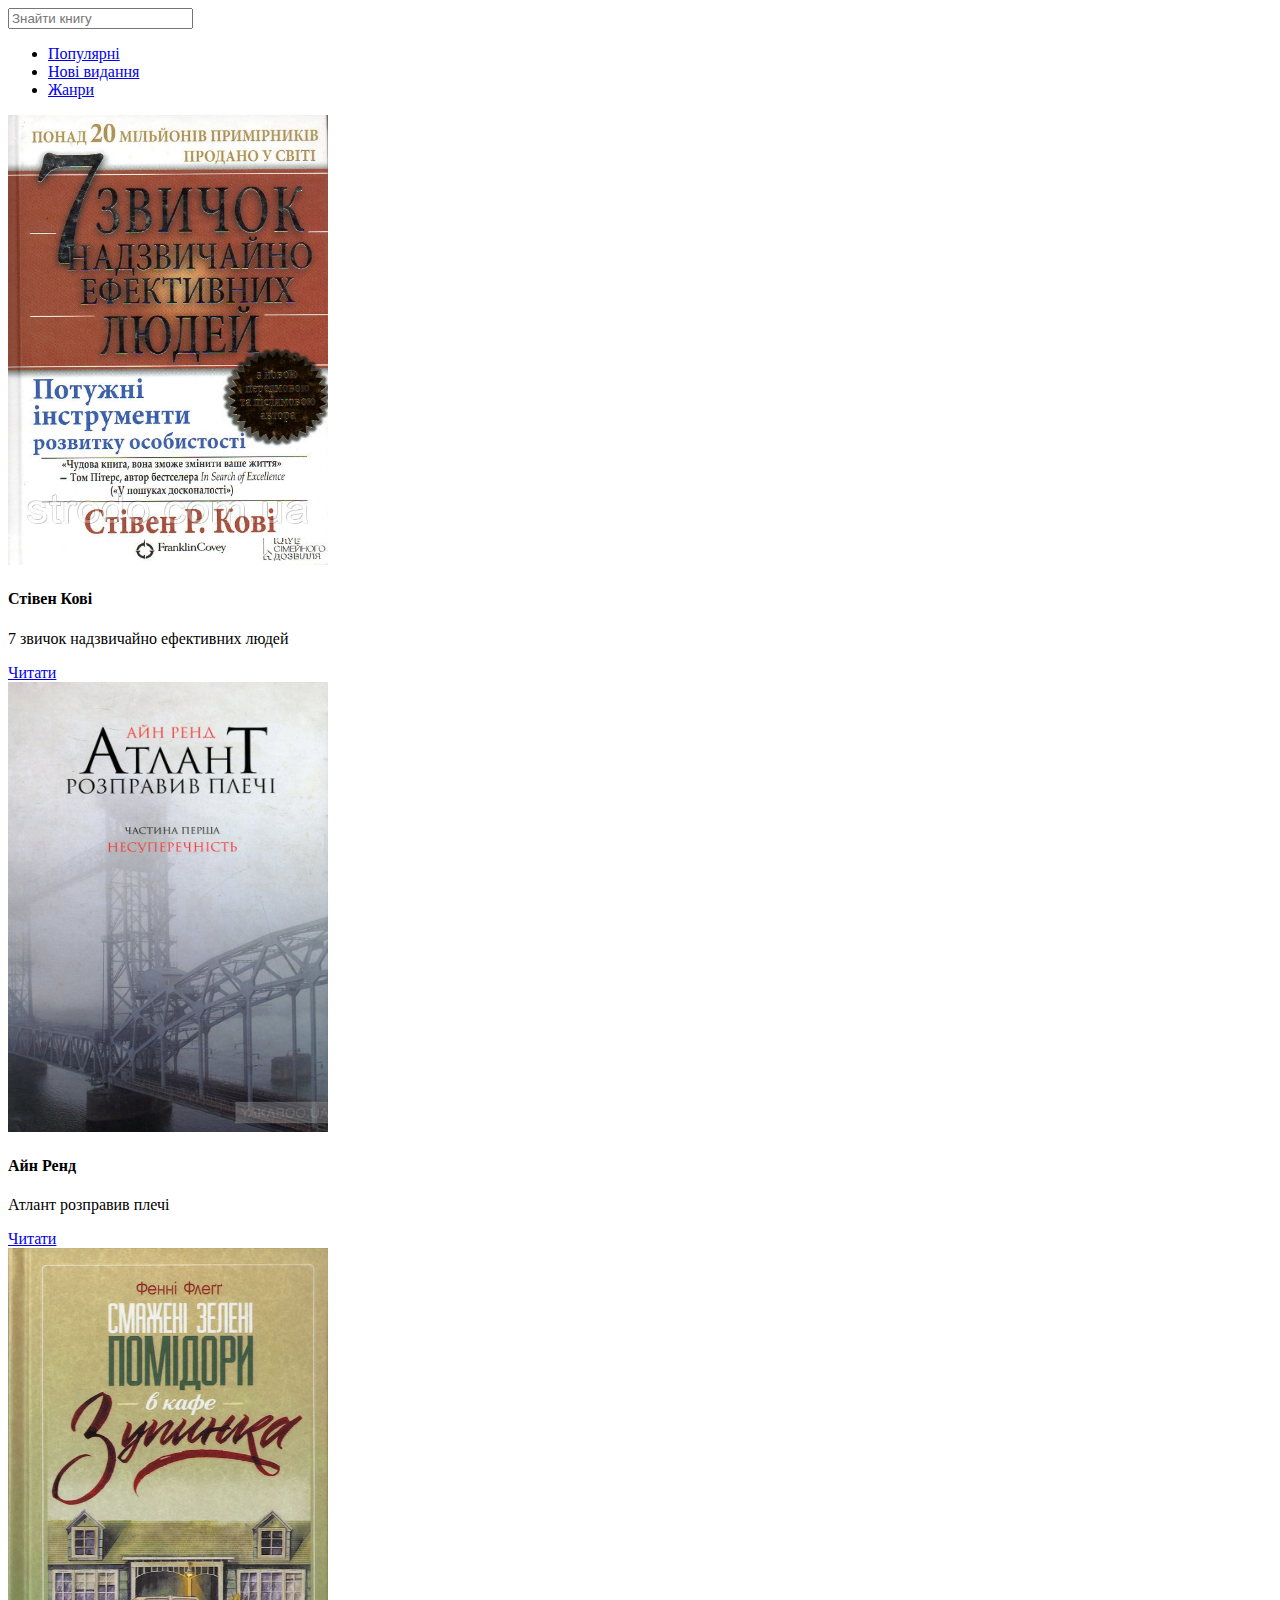
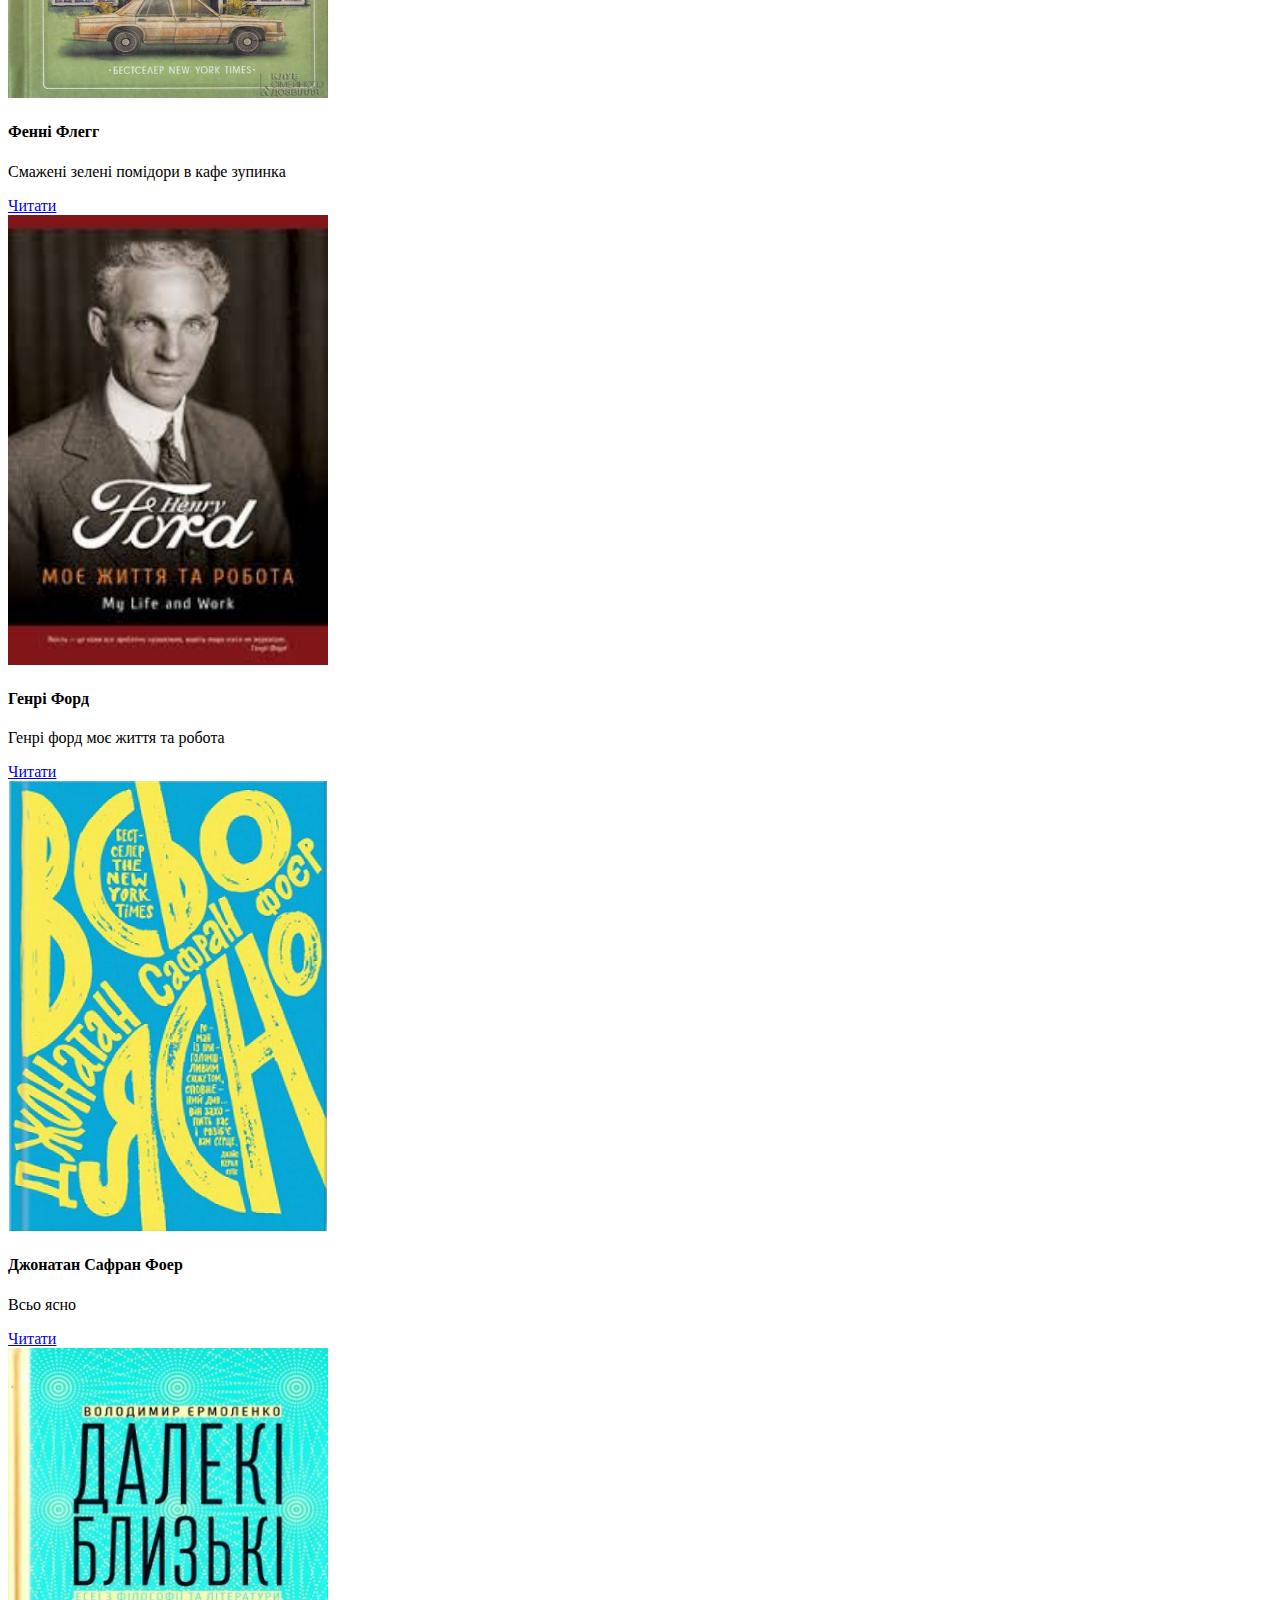
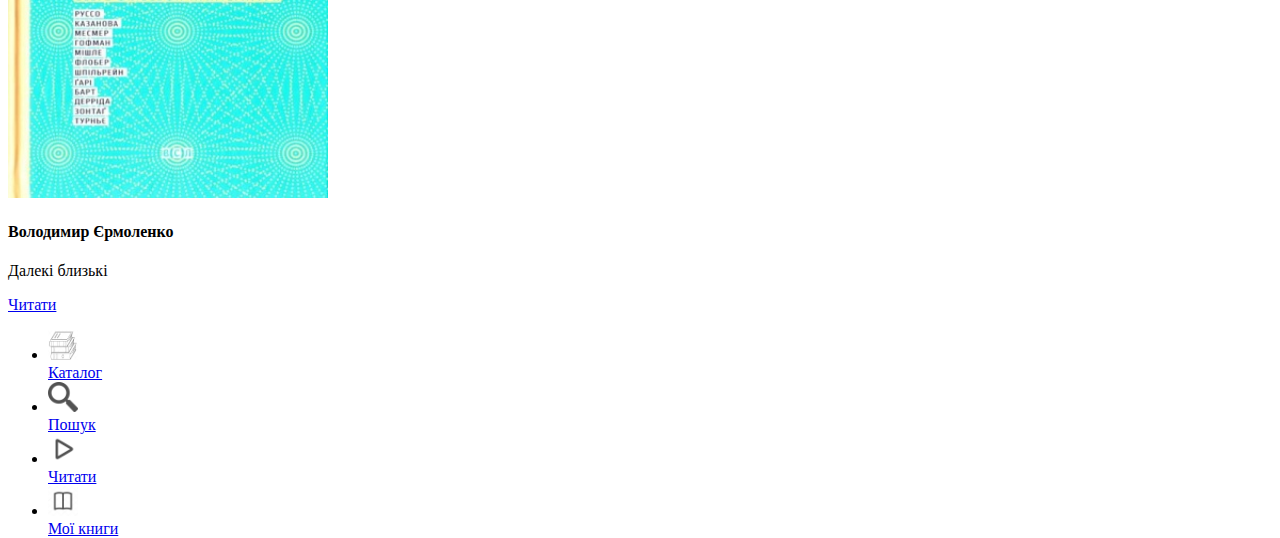
<file: index.html>
<!DOCTYPE html>
<html lang="en">
<head>
    <meta charset="UTF-8">
    <meta name="viewport" content="width=device-width, initial-scale=1.0">
    <meta http-equiv="X-UA-Compatible" content="ie=edge">
    <title>Document</title>
    <link rel="stylesheet" href="style.css">
    <link rel="stylesheet" href="https://stackpath.bootstrapcdn.com/bootstrap/4.1.3/css/bootstrap.min.css" integrity="sha384-MCw98/SFnGE8fJT3GXwEOngsV7Zt27NXFoaoApmYm81iuXoPkFOJwJ8ERdknLPMO" crossorigin="anonymous">
</head>
<body>
    <div class="container-fluid border">
        <header>
            <nav class="navbar navbar-expand-sm bg-light navbar-light">
                    <form class="form-inline" action="/action_page.php">
                      <input class="form-control mr-sm-2" type="text" placeholder="Знайти книгу">
                    </form>
            </nav>
            <nav class="navbar navbar-expand-sm bg-light navbar-light">
                        <ul class="navbar-nav">
                         <li class="nav-item">
                            <a class="nav-link" href="#">Популярні</a>
                          </li>
                          <li class="nav-item">
                            <a class="nav-link" href="#">Нові видання</a>
                          </li>
                          <li class="nav-item">
                            <a class="nav-link" href="#">Жанри</a>
                          </li>
                          
                        </ul>
            </nav>     
        </header>
        <main>
              
                      <div class="card-deck">
                            <div class="card">
                               <img class="card-img-top" src="img/book1.jpg" alt="Card image">
                                <div class="card-body">
                                <h4 class="card-title">Стівен Кові</h4>
                                <p class="card-text">7 звичок надзвичайно ефективних людей</p>
                                <a href="#" class="btn btn-primary">Читати</a>
                                </div>
                            </div>
                            <div class="card">
                                    <img class="card-img-top" src="img/book2.jpg" alt="Card image">
                                    <div class="card-body">
                                    <h4 class="card-title">Айн Ренд</h4>
                                    <p class="card-text">Атлант розправив плечі</p>
                                    <a href="#" class="btn btn-primary">Читати</a>
                                    </div>
                            </div>
                        </div>
                        <div class="card-deck">
                                <div class="card">
                                   <img class="card-img-top" src="img/book3.jpg" alt="Card image">
                                    <div class="card-body">
                                    <h4 class="card-title">Фенні Флегг</h4>
                                    <p class="card-text">Смажені зелені помідори в кафе зупинка</p>
                                    <a href="#" class="btn btn-primary">Читати</a>
                                    </div>
                                </div>
                                <div class="card">
                                        <img class="card-img-top" src="img/book4.jpeg" alt="Card image">
                                        <div class="card-body">
                                        <h4 class="card-title">Генрі Форд</h4>
                                        <p class="card-text">Генрі форд моє життя та робота</p>
                                        <a href="#" class="btn btn-primary">Читати</a>
                                        </div>
                                </div>
                            </div>
                            <div class="card-deck">
                                    <div class="card">
                                       <img class="card-img-top" src="img/book5.jpg" alt="Card image">
                                        <div class="card-body">
                                        <h4 class="card-title"> Джонатан Сафран Фоер</h4>
                                        <p class="card-text">Всьо ясно</p>
                                        <a href="#" class="btn btn-primary">Читати</a>
                                        </div>
                                    </div>
                                    <div class="card">
                                            <img class="card-img-top" src="img/book6.jpg" alt="Card image">
                                            <div class="card-body">
                                            <h4 class="card-title">Володимир Єрмоленко</h4>
                                            <p class="card-text">Далекі близькі</p>
                                            <a href="#" class="btn btn-primary">Читати</a>
                                            </div>
                                    </div>
                                </div>
        </main>
        <footer>
                <!-- <div class="row">
                    <div>
                        <div class="col-sm-3 ">
                                <a class="nav-link" href="#">
                            <img src="img/catalog.png"  class="nav-bt" alt="Image">
                            <span>Каталог</span>
                            </a>
                        </div>
                    </div>

                    <div>
                    <div class="col-sm-3 ">
                            <a class="nav-link" href="#">
                            <img src="img/search.png"  class="nav-bt" alt="Image">
                            <span>Пошук</span>
                            </a>
                        </div>
                    </div>
                    <div>
                    <div class="col-sm-3 ">
                            <a class="nav-link" href="#">
                            <img src="img/play.png"  class="nav-bt" alt="Image">
                            <span>Читати</span>
                            </a>
                        </div>
                    </div>
                    <div>
                    <div class="col-sm-3">
                            <a class="nav-link" href="#">
                            <img src="img/mybook.png"  class="nav-bt" alt="Image">
                            <span>Мої книги</span>
                            </a>
                    </div>
                </div>
            </div> -->
            <nav class="navbar navbar-expand-sm bg-light navbar-light d-flex justify-content-around">
                    <ul class="navbar-nav">
                     <li class="nav-item">
                        <a class="nav-link" href="#"><img src="img/catalog.png" class="nav-bt" alt="Image"><br>Каталог</a>
                      </li>
                      <li class="nav-item">
                        <a class="nav-link" href="#"><img src="img/search.png" class="nav-bt" alt="Image"><br>Пошук</a>
                      </li>
                      <li class="nav-item">
                        <a class="nav-link" href="#"><img src="img/play.png" class="nav-bt"  alt="Image"><br>Читати</a>
                      </li>
                      <li class="nav-item">
                            <a class="nav-link" href="#"><img src="img/mybook.png" class="nav-bt" alt="Image"><br>Мої книги</a>
                          </li>
                      
                    </ul>
        </nav>   
          
                    
                    
        </footer>
    </div>
    
    <script src="https://code.jquery.com/jquery-3.3.1.slim.min.js" integrity="sha384-q8i/X+965DzO0rT7abK41JStQIAqVgRVzpbzo5smXKp4YfRvH+8abtTE1Pi6jizo" crossorigin="anonymous"></script>
    <script src="https://cdnjs.cloudflare.com/ajax/libs/popper.js/1.14.3/umd/popper.min.js" integrity="sha384-ZMP7rVo3mIykV+2+9J3UJ46jBk0WLaUAdn689aCwoqbBJiSnjAK/l8WvCWPIPm49" crossorigin="anonymous"></script>
    <script src="https://stackpath.bootstrapcdn.com/bootstrap/4.1.3/js/bootstrap.min.js" integrity="sha384-ChfqqxuZUCnJSK3+MXmPNIyE6ZbWh2IMqE241rYiqJxyMiZ6OW/JmZQ5stwEULTy" crossorigin="anonymous"></script>
</body>
</html>
</file>
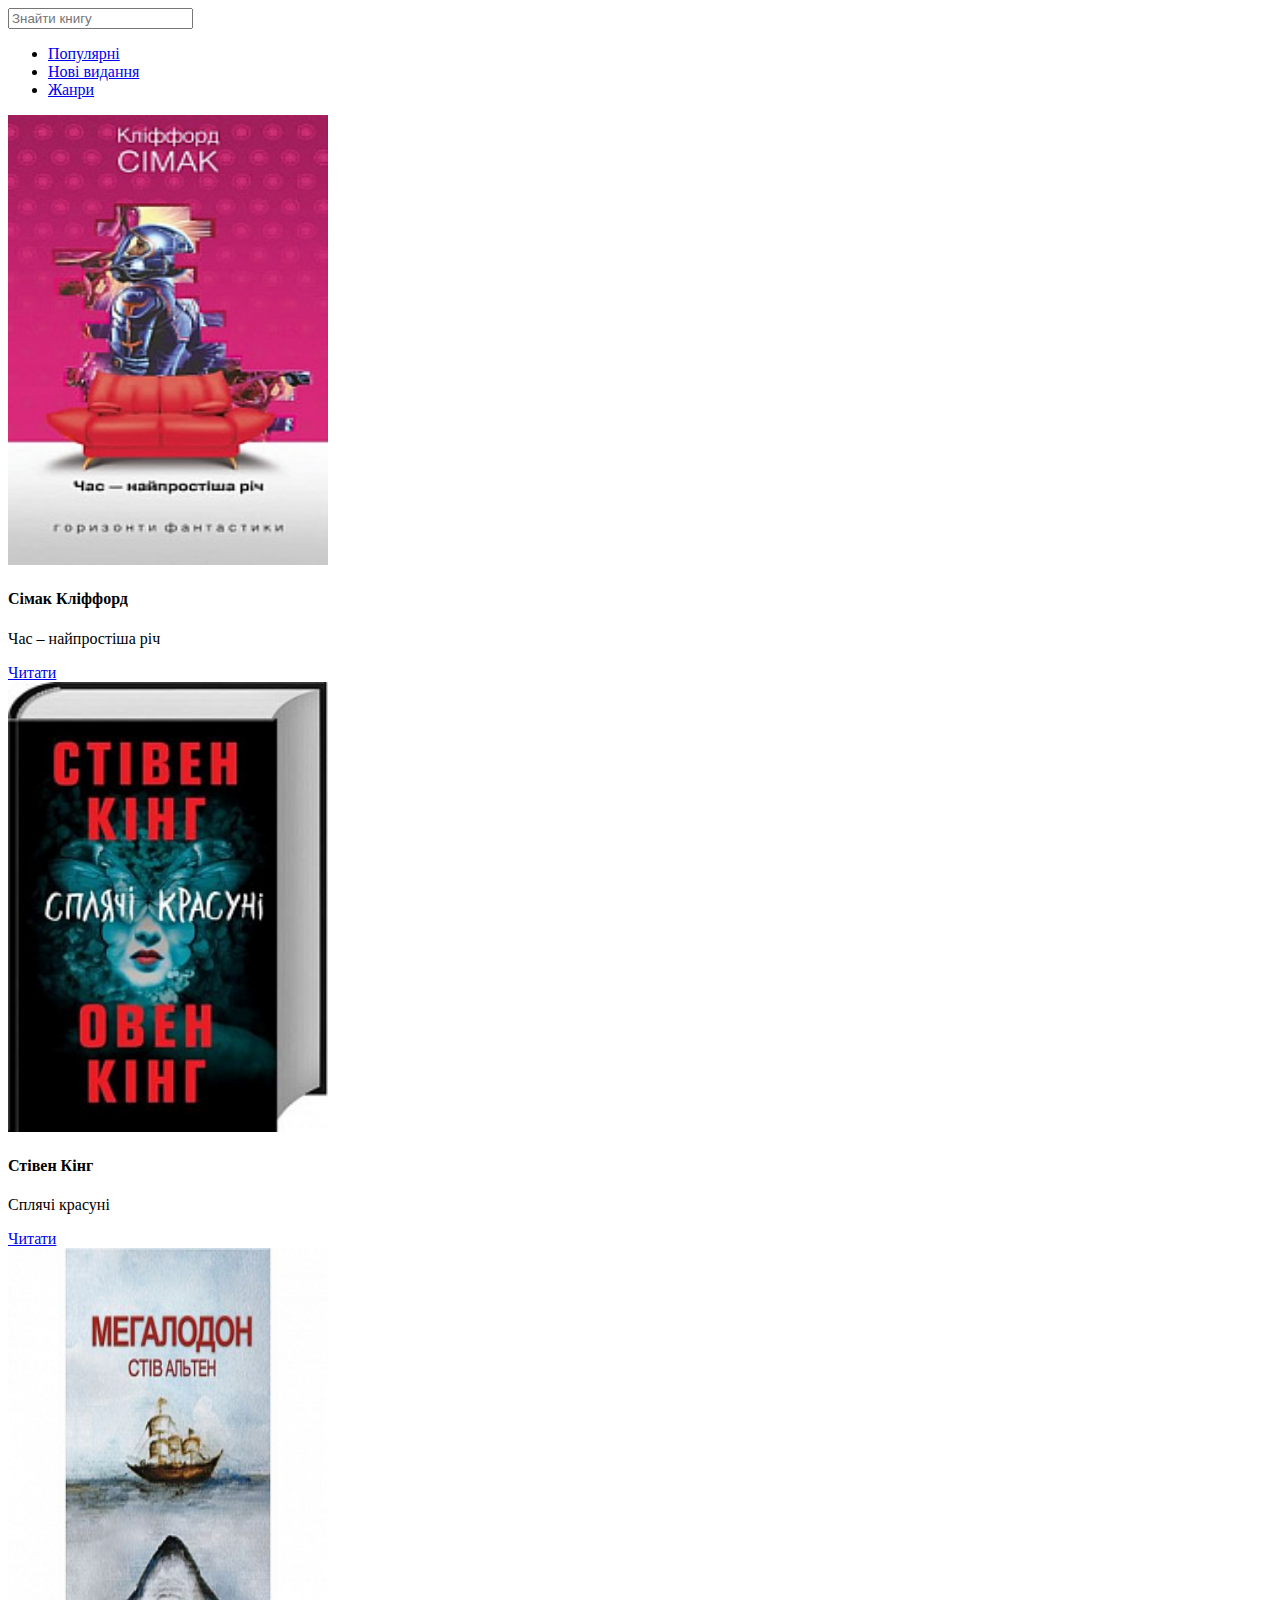
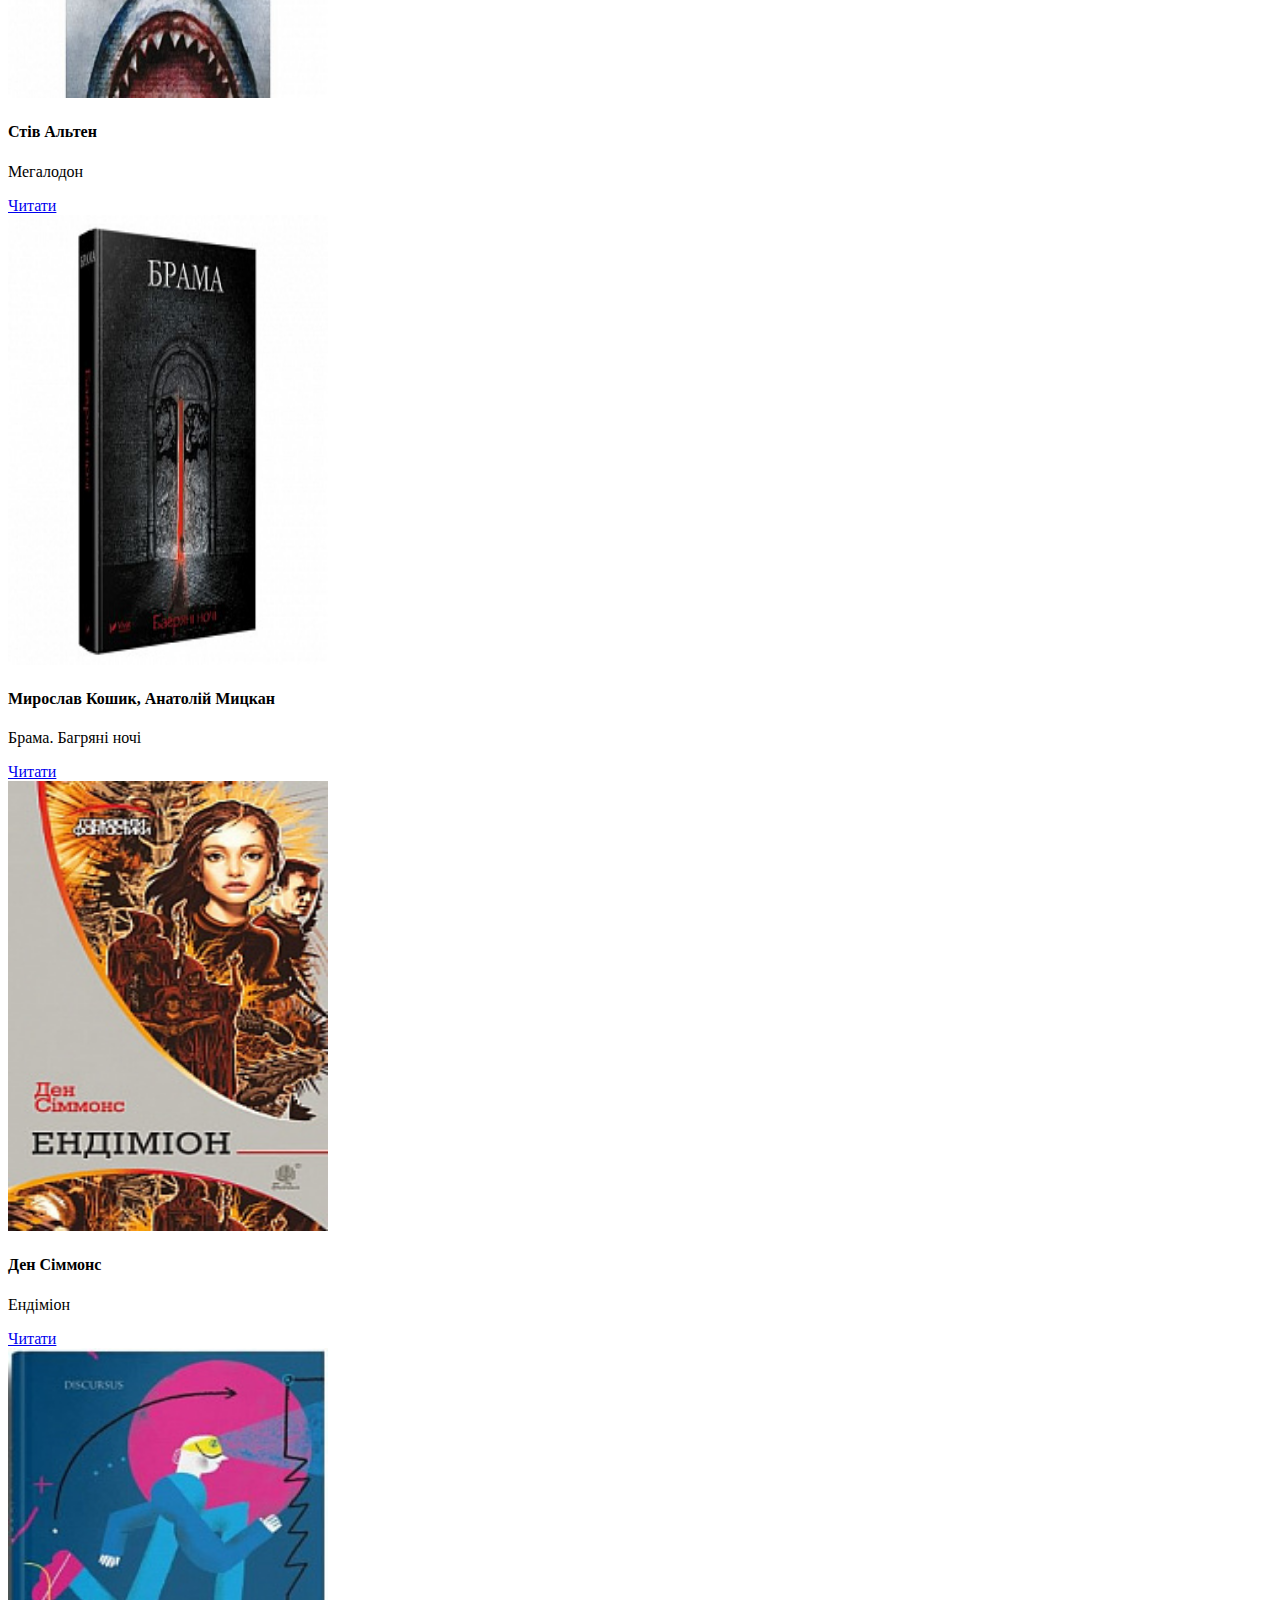
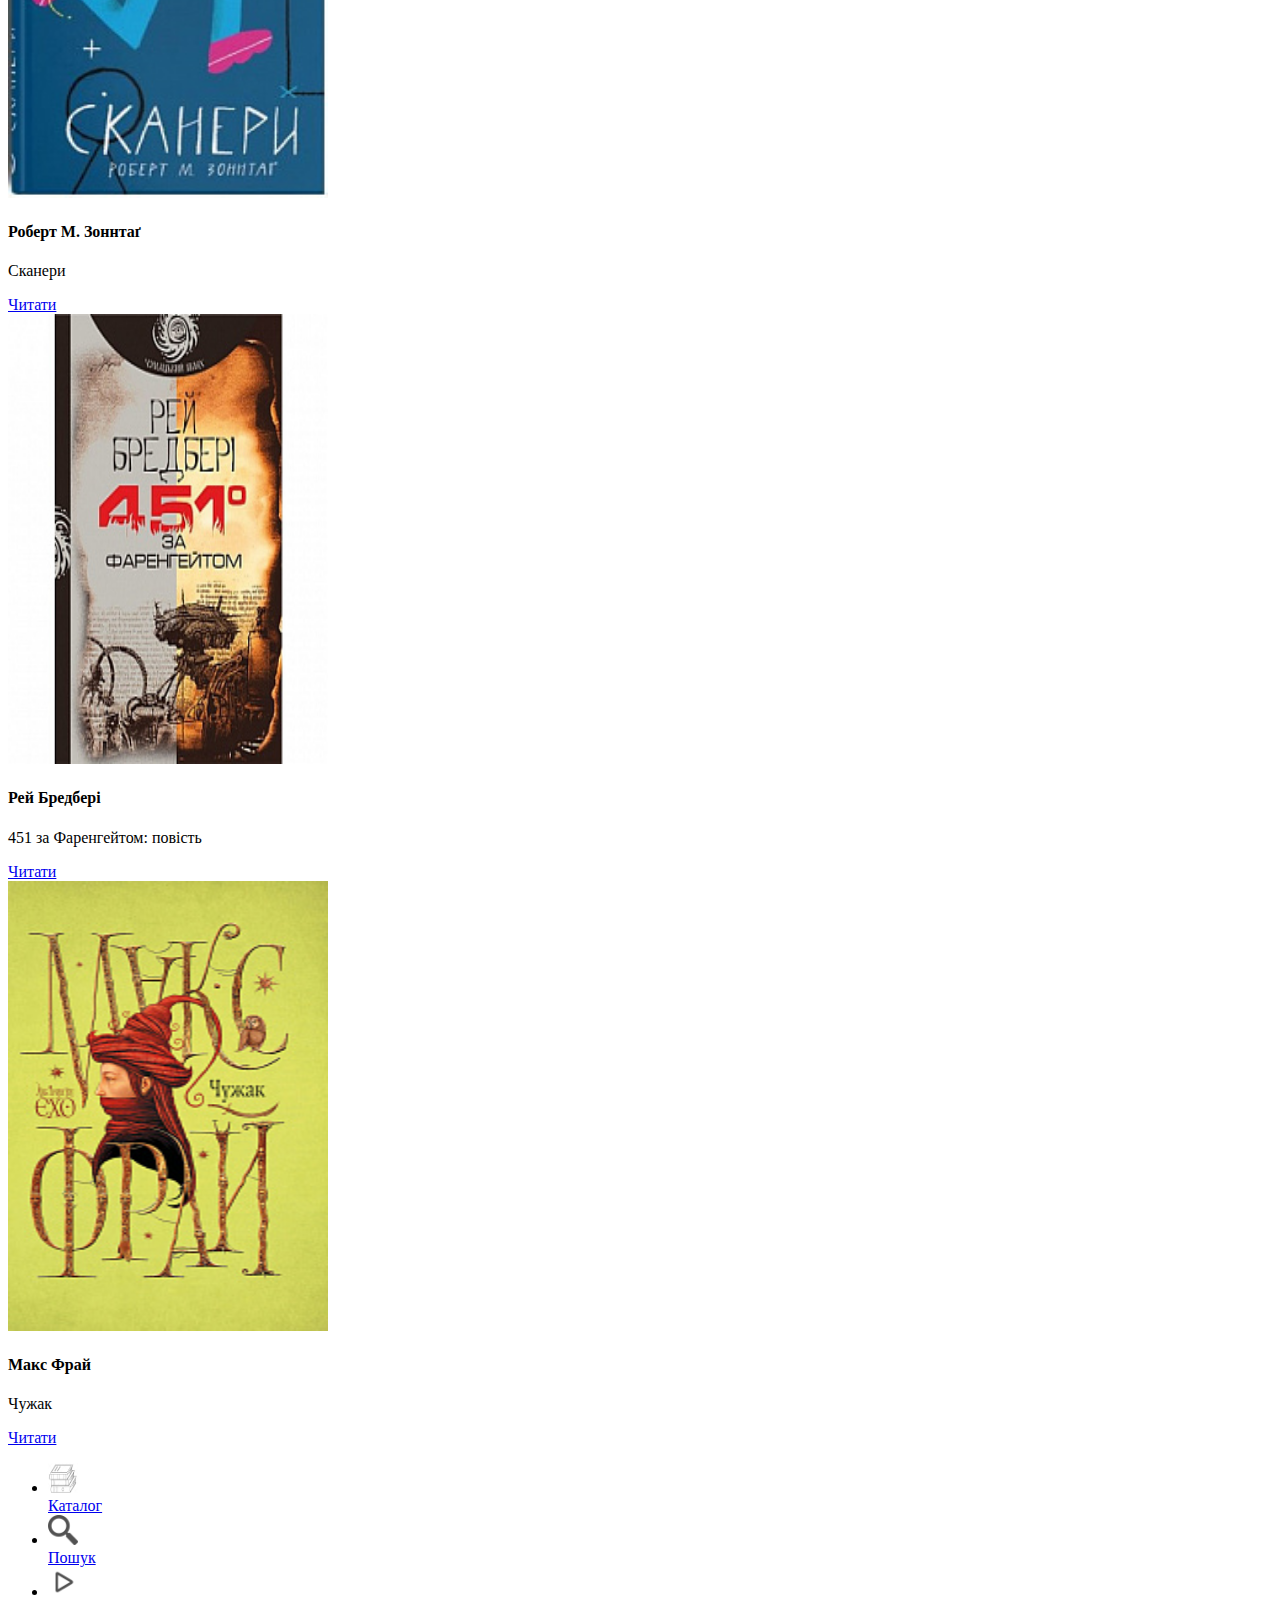
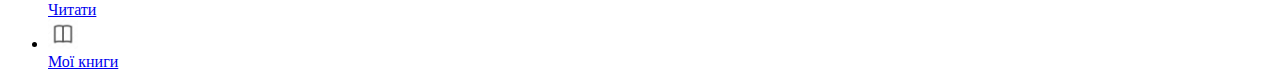
<file: fantasy.html>
<!DOCTYPE html>
<html lang="en">
<head>
    <meta charset="UTF-8">
    <meta name="viewport" content="width=device-width, initial-scale=1.0">
    <meta http-equiv="X-UA-Compatible" content="ie=edge">
    <title>Document</title>
    <link rel="stylesheet" href="style.css">
    <link rel="stylesheet" href="https://stackpath.bootstrapcdn.com/bootstrap/4.1.3/css/bootstrap.min.css" integrity="sha384-MCw98/SFnGE8fJT3GXwEOngsV7Zt27NXFoaoApmYm81iuXoPkFOJwJ8ERdknLPMO" crossorigin="anonymous">
</head>
<body>
    <div class="container-fluid border">
        <header>
            <nav class="navbar navbar-expand-sm bg-light navbar-light">
                    <form class="form-inline" action="/action_page.php">
                      <input class="form-control mr-sm-2" type="text" placeholder="Знайти книгу">
                    </form>
            </nav>
            <nav class="navbar navbar-expand-sm bg-light navbar-light">
                        <ul class="navbar-nav">
                         <li class="nav-item">
                            <a class="nav-link active" href="index.html">Популярні</a>
                          </li>
                          <li class="nav-item">
                            <a class="nav-link" href="new_editions.html">Нові видання</a>
                          </li>
                          <li class="nav-item">
                            <a class="nav-link" href="genres.html">Жанри</a>
                          </li>
                          
                        </ul>
            </nav>     
        </header>
        <main>
              
                      <div class="card-deck">
                            <div class="card">
                               <img class="card-img-top" src="img/book13.jpg" alt="Card image">
                                <div class="card-body">
                                <h4 class="card-title">Сімак Кліффорд</h4>
                                <p class="card-text">Час – найпростіша річ</p>
                                <a href="#" class="btn btn-primary">Читати</a>
                                </div>
                            </div>
                            <div class="card">
                                    <img class="card-img-top" src="img/book14.jpg" alt="Card image">
                                    <div class="card-body">
                                    <h4 class="card-title">Стівен Кінг</h4>
                                    <p class="card-text">Сплячі красуні</p>
                                    <a href="#" class="btn btn-primary">Читати</a>
                                    </div>
                            </div>
                        </div>
                        <div class="card-deck">
                                <div class="card">
                                   <img class="card-img-top" src="img/book15.jpg" alt="Card image">
                                    <div class="card-body">
                                    <h4 class="card-title">Стів Альтен</h4>
                                    <p class="card-text">Мегалодон</p>
                                    <a href="#" class="btn btn-primary">Читати</a>
                                    </div>
                                </div>
                                <div class="card">
                                        <img class="card-img-top" src="img/book16.jpg" alt="Card image">
                                        <div class="card-body">
                                        <h4 class="card-title">Мирослав Кошик, Анатолій Мицкан</h4>
                                        <p class="card-text">Брама. Багряні ночі</p>
                                        <a href="#" class="btn btn-primary">Читати</a>
                                        </div>
                                </div>
                            </div>
                            <div class="card-deck">
                                    <div class="card">
                                       <img class="card-img-top" src="img/book17.jpg" alt="Card image">
                                        <div class="card-body">
                                        <h4 class="card-title">Ден Сіммонс</h4>
                                        <p class="card-text">Ендіміон</p>
                                        <a href="#" class="btn btn-primary">Читати</a>
                                        </div>
                                    </div>
                                    <div class="card">
                                            <img class="card-img-top" src="img/book18.jpg" alt="Card image">
                                            <div class="card-body">
                                            <h4 class="card-title">Роберт М. Зоннтаґ</h4>
                                            <p class="card-text">Сканери</p>
                                            <a href="#" class="btn btn-primary">Читати</a>
                                            </div>
                                    </div>
                                </div>
                                <div class="card-deck">
                                    <div class="card">
                                       <img class="card-img-top" src="img/book19.jpg" alt="Card image">
                                        <div class="card-body">
                                        <h4 class="card-title">Рей Бредбері</h4>
                                        <p class="card-text">451 за Фаренгейтом: повість</p>
                                        <a href="#" class="btn btn-primary">Читати</a>
                                        </div>
                                    </div>
                                    <div class="card">
                                        <img class="card-img-top" src="img/book20.jpg" alt="Card image">
                                        <div class="card-body">
                                        <h4 class="card-title">Макс Фрай</h4>
                                        <p class="card-text">Чужак</p>
                                        <a href="#" class="btn btn-primary">Читати</a>
                                        </div>
                                </div>
                                </div>
        </main>
        <footer>
               
            <nav class="navbar navbar-expand-sm bg-light navbar-light d-flex justify-content-around">
                    <ul class="navbar-nav">
                     <li class="nav-item">
                        <a class="nav-link" href="#"><img src="img/catalog.png" class="nav-bt" alt="Image"><br>Каталог</a>
                      </li>
                      <li class="nav-item">
                        <a class="nav-link" href="#"><img src="img/search.png" class="nav-bt" alt="Image"><br>Пошук</a>
                      </li>
                      <li class="nav-item">
                        <a class="nav-link" href="#"><img src="img/play.png" class="nav-bt"  alt="Image"><br>Читати</a>
                      </li>
                      <li class="nav-item">
                            <a class="nav-link" href="#"><img src="img/mybook.png" class="nav-bt" alt="Image"><br>Мої книги</a>
                          </li>
                      
                    </ul>
        </nav>   
          
                    
                    
        </footer>
    </div>
    
    <script src="https://code.jquery.com/jquery-3.3.1.slim.min.js" integrity="sha384-q8i/X+965DzO0rT7abK41JStQIAqVgRVzpbzo5smXKp4YfRvH+8abtTE1Pi6jizo" crossorigin="anonymous"></script>
    <script src="https://cdnjs.cloudflare.com/ajax/libs/popper.js/1.14.3/umd/popper.min.js" integrity="sha384-ZMP7rVo3mIykV+2+9J3UJ46jBk0WLaUAdn689aCwoqbBJiSnjAK/l8WvCWPIPm49" crossorigin="anonymous"></script>
    <script src="https://stackpath.bootstrapcdn.com/bootstrap/4.1.3/js/bootstrap.min.js" integrity="sha384-ChfqqxuZUCnJSK3+MXmPNIyE6ZbWh2IMqE241rYiqJxyMiZ6OW/JmZQ5stwEULTy" crossorigin="anonymous"></script>
</body>
</html>
</file>
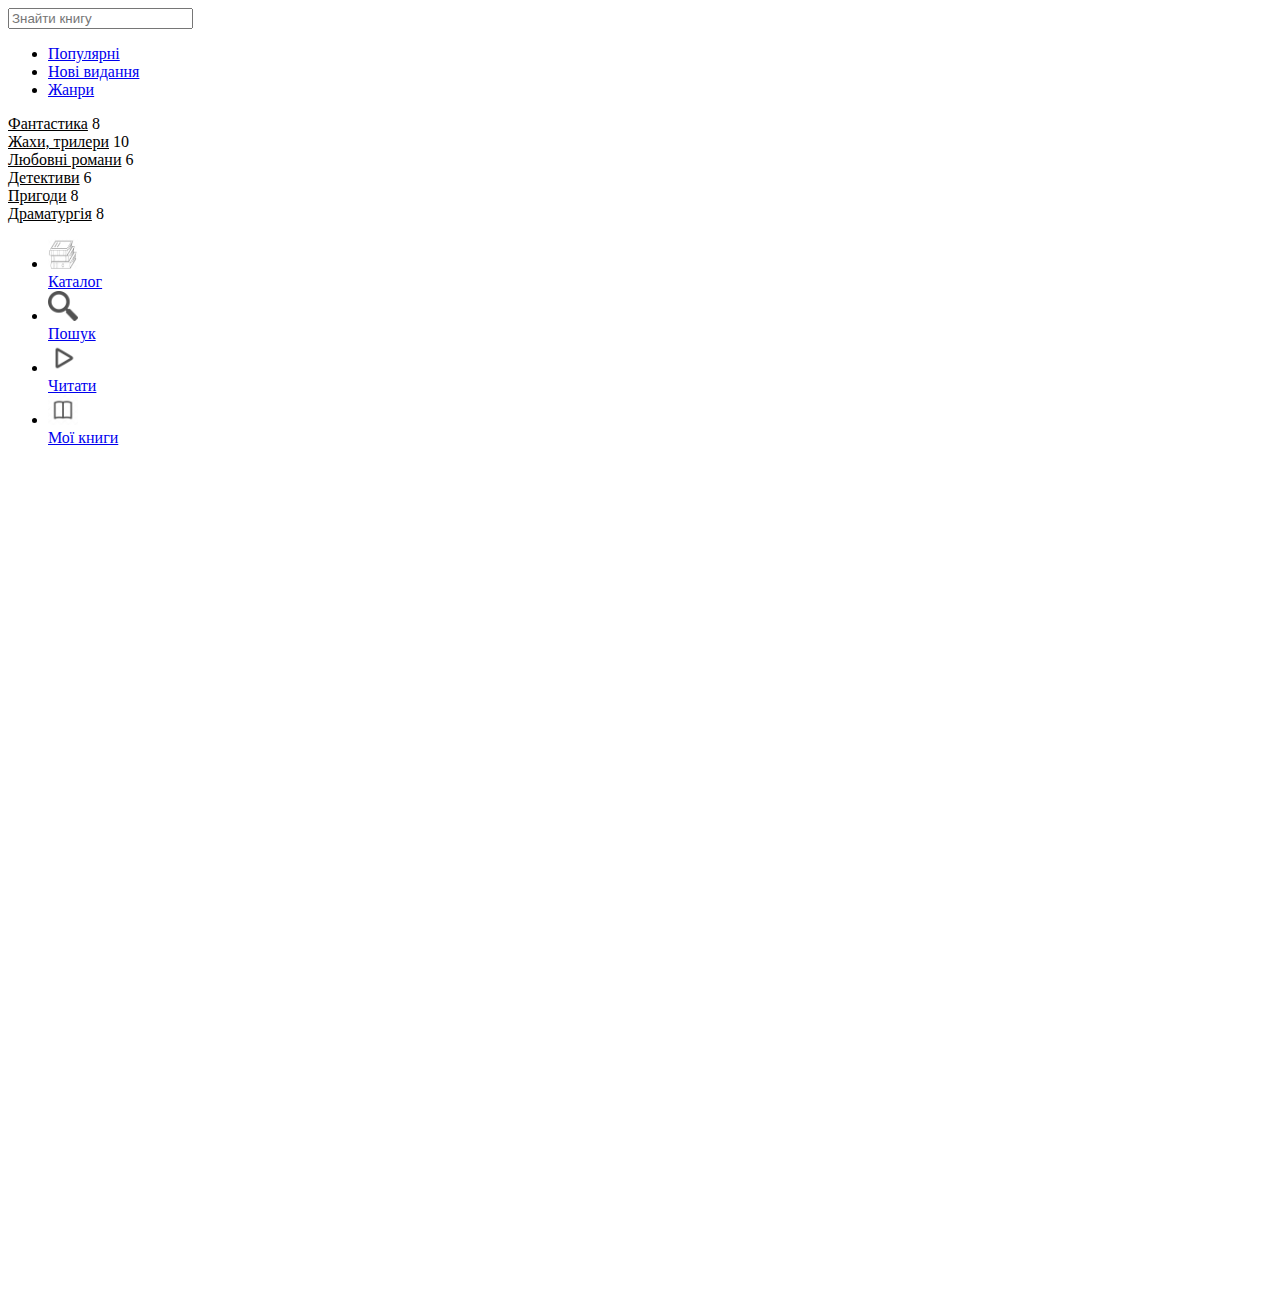
<file: genres.html>
<!DOCTYPE html>
<html lang="en">
<head>
    <meta charset="UTF-8">
    <meta name="viewport" content="width=device-width, initial-scale=1.0">
    <meta http-equiv="X-UA-Compatible" content="ie=edge">
    <title>Document</title>
    <link rel="stylesheet" href="style.css">
    <link rel="stylesheet" href="https://stackpath.bootstrapcdn.com/bootstrap/4.1.3/css/bootstrap.min.css" integrity="sha384-MCw98/SFnGE8fJT3GXwEOngsV7Zt27NXFoaoApmYm81iuXoPkFOJwJ8ERdknLPMO" crossorigin="anonymous">
</head>
<body>
    <div class="container-fluid border">
        <header>
            <nav class="navbar navbar-expand-sm bg-light navbar-light">
                    <form class="form-inline" action="/action_page.php">
                      <input class="form-control mr-sm-2" type="text" placeholder="Знайти книгу">
                    </form>
            </nav>
            <nav class="navbar navbar-expand-sm bg-light navbar-light">
                        <ul class="navbar-nav">
                         <li class="nav-item">
                            <a class="nav-link active" href="index.html">Популярні</a>
                          </li>
                          <li class="nav-item">
                            <a class="nav-link" href="new_editions.html">Нові видання</a>
                          </li>
                          <li class="nav-item">
                            <a class="nav-link" href="genres.html">Жанри</a>
                          </li>
                          
                        </ul>
            </nav>     
        </header>
        <main>
              
                  <div>
                      <a class="list" href="fantasy.html"><span class="">Фантастика</span></a>
                    <span class="font-weight-light d-flex justify-content-end">8</span>
                  </div>
                  <div>
                      <a class="list" href="horrors.html"> <span class="">Жахи, трилери</span></a>
                    <span class="font-weight-light d-flex justify-content-end">10</span>
                  </div>
                  <div>
                      <a class="list" href="love_novels.html"> <span class="">Любовні романи</span></a>
                    <span class="font-weight-light d-flex justify-content-end">6</span>
                  </div>
                  <div>
                      <a class="list" href="detectives.html"><span class="">Детективи</span></a>
                    <span class="font-weight-light d-flex justify-content-end">6</span>
                  </div>
                  <div>
                      <a class="list" href="adventure.html"> <span class="">Пригоди</span></a>
                    <span class="font-weight-light d-flex justify-content-end">8</span>
                  </div>
                  <div>
                      <a class="list" href="drama.html"><span class="">Драматургія</span></a>
                    <span class="font-weight-light d-flex justify-content-end">8</span>
                  </div>
                

        </main>
        <footer>
               
            <nav class="navbar navbar-expand-sm bg-light navbar-light d-flex justify-content-around">
                    <ul class="navbar-nav">
                     <li class="nav-item">
                        <a class="nav-link" href="#"><img src="img/catalog.png" class="nav-bt" alt="Image"><br>Каталог</a>
                      </li>
                      <li class="nav-item">
                        <a class="nav-link" href="#"><img src="img/search.png" class="nav-bt" alt="Image"><br>Пошук</a>
                      </li>
                      <li class="nav-item">
                        <a class="nav-link" href="#"><img src="img/play.png" class="nav-bt"  alt="Image"><br>Читати</a>
                      </li>
                      <li class="nav-item">
                            <a class="nav-link" href="#"><img src="img/mybook.png" class="nav-bt" alt="Image"><br>Мої книги</a>
                          </li>
                      
                    </ul>
        </nav>   
          
                    
                    
        </footer>
    </div>
    
    <script src="https://code.jquery.com/jquery-3.3.1.slim.min.js" integrity="sha384-q8i/X+965DzO0rT7abK41JStQIAqVgRVzpbzo5smXKp4YfRvH+8abtTE1Pi6jizo" crossorigin="anonymous"></script>
    <script src="https://cdnjs.cloudflare.com/ajax/libs/popper.js/1.14.3/umd/popper.min.js" integrity="sha384-ZMP7rVo3mIykV+2+9J3UJ46jBk0WLaUAdn689aCwoqbBJiSnjAK/l8WvCWPIPm49" crossorigin="anonymous"></script>
    <script src="https://stackpath.bootstrapcdn.com/bootstrap/4.1.3/js/bootstrap.min.js" integrity="sha384-ChfqqxuZUCnJSK3+MXmPNIyE6ZbWh2IMqE241rYiqJxyMiZ6OW/JmZQ5stwEULTy" crossorigin="anonymous"></script>
</body>
</html>
</file>
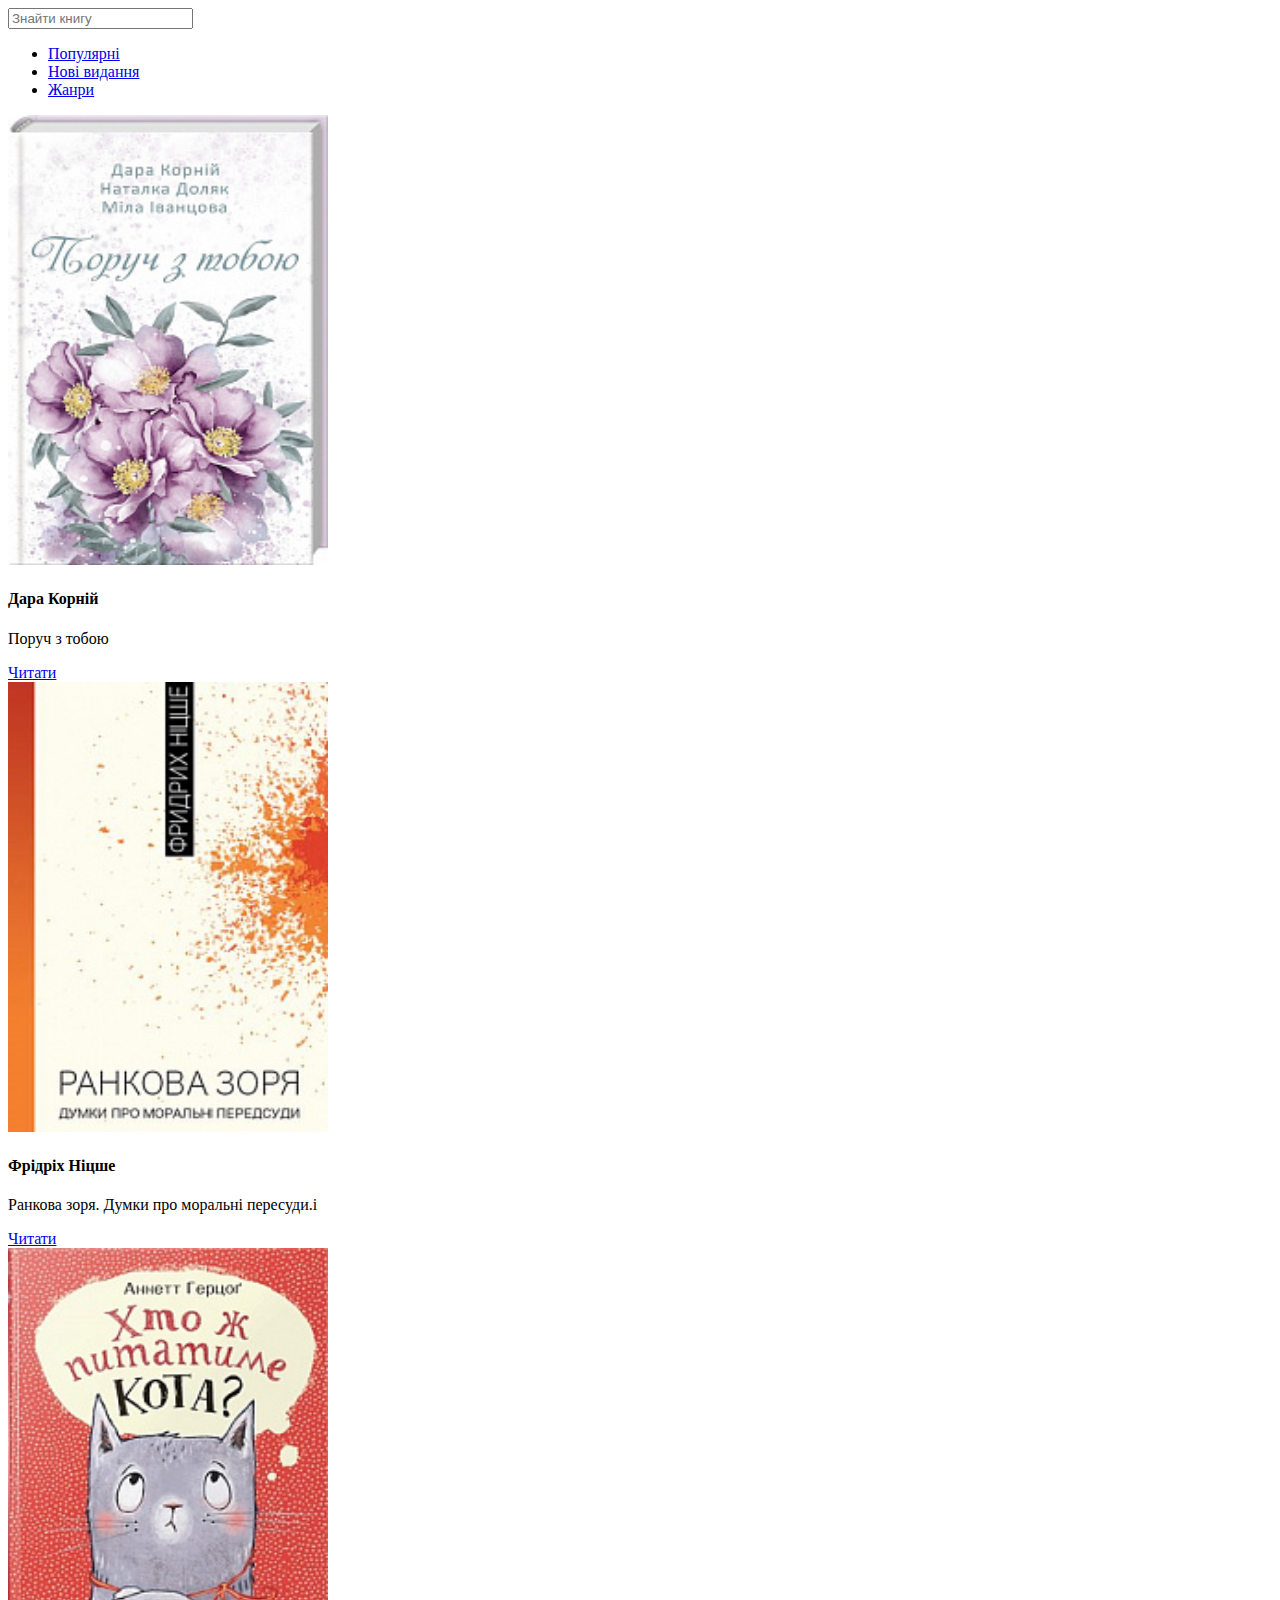
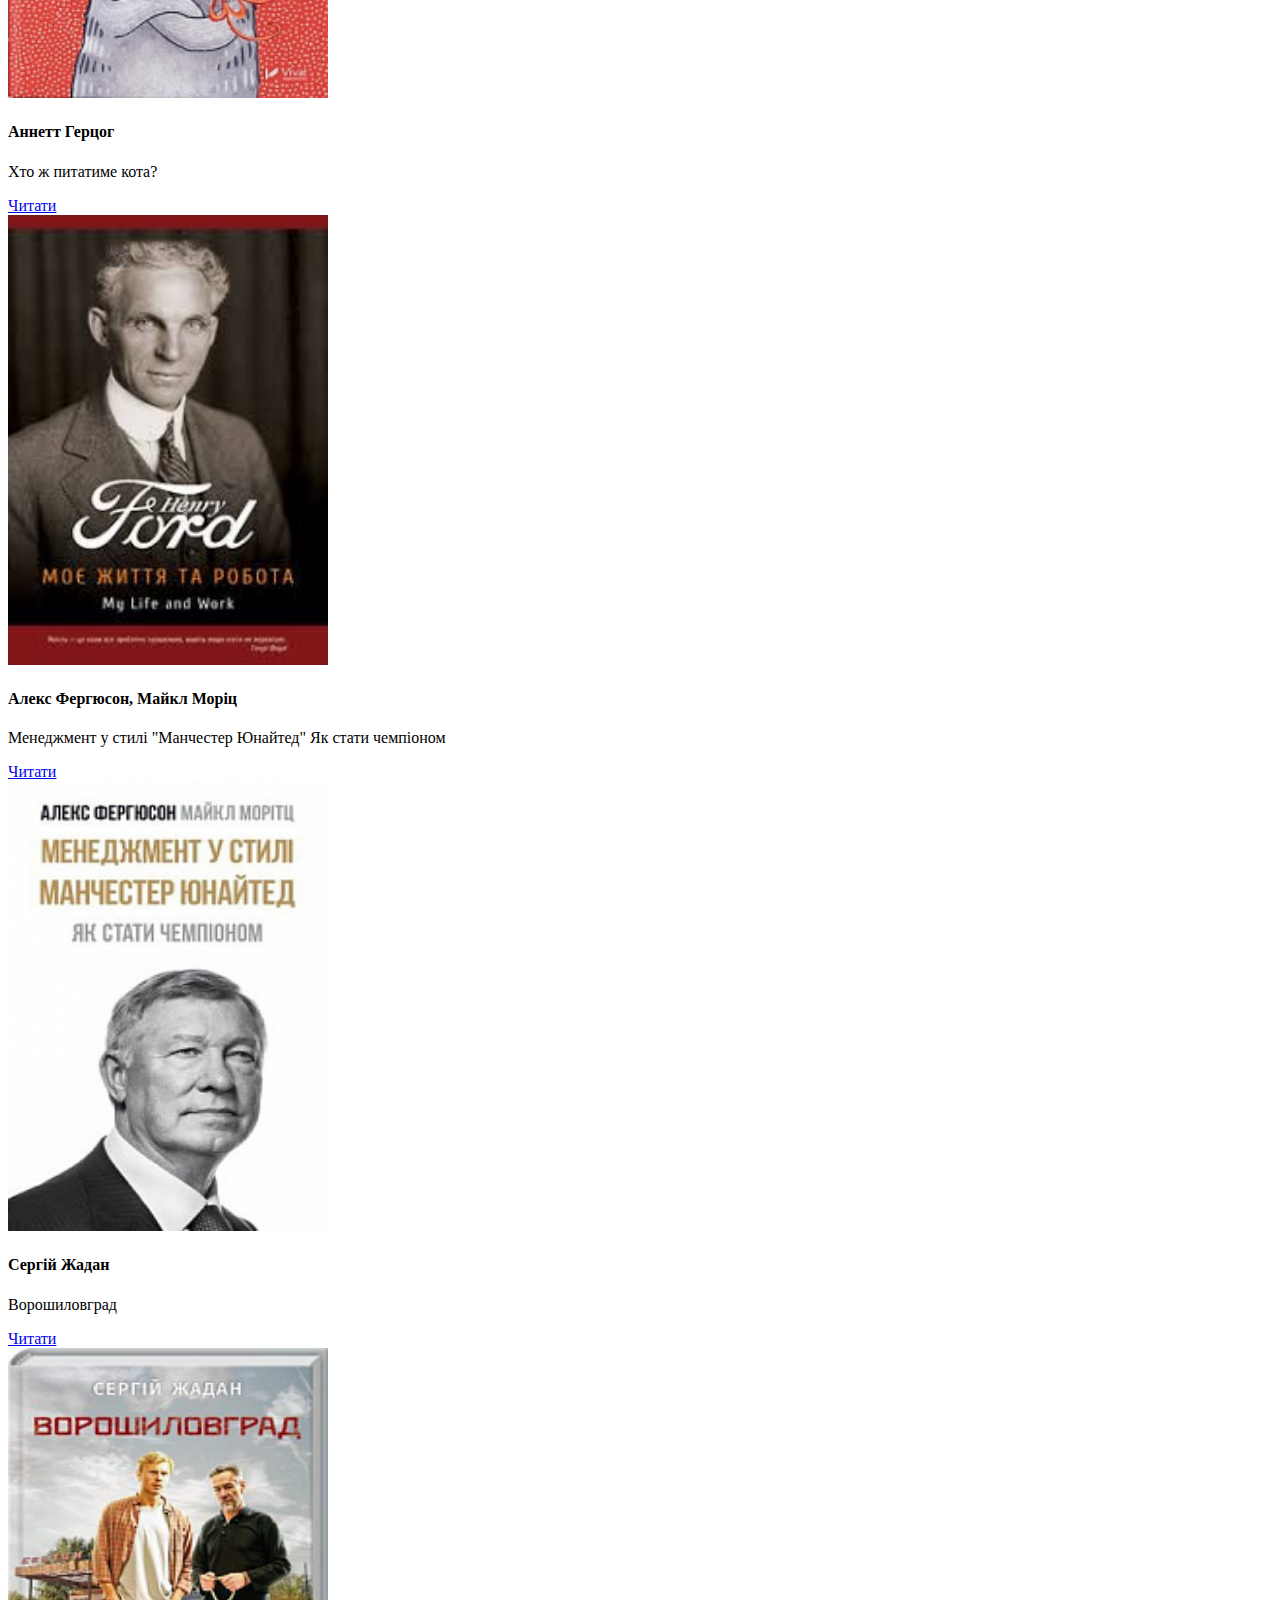
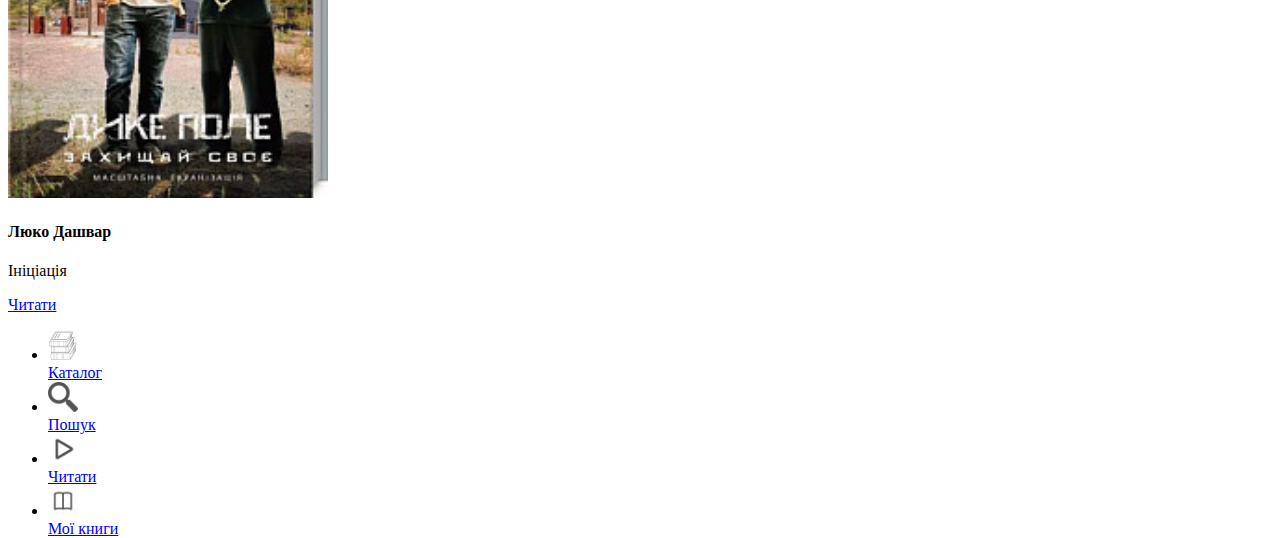
<file: new_editions.html>
<!DOCTYPE html>
<html lang="en">
<head>
    <meta charset="UTF-8">
    <meta name="viewport" content="width=device-width, initial-scale=1.0">
    <meta http-equiv="X-UA-Compatible" content="ie=edge">
    <title>Document</title>
    <link rel="stylesheet" href="style.css">
    <link rel="stylesheet" href="https://stackpath.bootstrapcdn.com/bootstrap/4.1.3/css/bootstrap.min.css" integrity="sha384-MCw98/SFnGE8fJT3GXwEOngsV7Zt27NXFoaoApmYm81iuXoPkFOJwJ8ERdknLPMO" crossorigin="anonymous">
</head>
<body>
    <div class="container-fluid border">
        <header>
            <nav class="navbar navbar-expand-sm bg-light navbar-light">
                    <form class="form-inline" action="/action_page.php">
                      <input class="form-control mr-sm-2" type="text" placeholder="Знайти книгу">
                    </form>
            </nav>
            <nav class="navbar navbar-expand-sm bg-light navbar-light">
                        <ul class="navbar-nav">
                         <li class="nav-item">
                            <a class="nav-link" href="index.html">Популярні</a>
                          </li>
                          <li class="nav-item">
                            <a class="nav-link active" href="new_editions.html">Нові видання</a>
                          </li>
                          <li class="nav-item">
                            <a class="nav-link" href="genres.html">Жанри</a>
                          </li>
                          
                        </ul>
            </nav>     
        </header>
        <main>
              
                      <div class="card-deck">
                            <div class="card">
                               <img class="card-img-top" src="img/book7.jpg" alt="Card image">
                                <div class="card-body">
                                <h4 class="card-title">Дара Корній</h4>
                                <p class="card-text">Поруч з тобою</p>
                                <a href="#" class="btn btn-primary">Читати</a>
                                </div>
                            </div>
                            <div class="card">
                                    <img class="card-img-top" src="img/book8.jpg" alt="Card image">
                                    <div class="card-body">
                                    <h4 class="card-title">Фрідріх Ніцше</h4>
                                    <p class="card-text">Ранкова зоря. Думки про моральні пересуди.і</p>
                                    <a href="#" class="btn btn-primary">Читати</a>
                                    </div>
                            </div>
                        </div>
                        <div class="card-deck">
                                <div class="card">
                                   <img class="card-img-top" src="img/book9.jpg" alt="Card image">
                                    <div class="card-body">
                                    <h4 class="card-title">Аннетт Герцог</h4>
                                    <p class="card-text">Хто ж питатиме кота?</p>
                                    <a href="#" class="btn btn-primary">Читати</a>
                                    </div>
                                </div>
                                <div class="card">
                                        <img class="card-img-top" src="img/book4.jpeg" alt="Card image">
                                        <div class="card-body">
                                        <h4 class="card-title">Алекс Фергюсон, Майкл Моріц</h4>
                                        <p class="card-text">Менеджмент у стилі "Манчестер Юнайтед" Як стати чемпіоном</p>
                                        <a href="#" class="btn btn-primary">Читати</a>
                                        </div>
                                </div>
                            </div>
                            <div class="card-deck">
                                    <div class="card">
                                       <img class="card-img-top" src="img/book10.jpg" alt="Card image">
                                        <div class="card-body">
                                        <h4 class="card-title">Сергій Жадан</h4>
                                        <p class="card-text">Ворошиловград</p>
                                        <a href="#" class="btn btn-primary">Читати</a>
                                        </div>
                                    </div>
                                    <div class="card">
                                            <img class="card-img-top" src="img/book11.jpg" alt="Card image">
                                            <div class="card-body">
                                            <h4 class="card-title">Люко Дашвар</h4>
                                            <p class="card-text">Ініціація</p>
                                            <a href="#" class="btn btn-primary">Читати</a>
                                            </div>
                                    </div>
                                </div>
        </main>
        <footer>
            
            <nav class="navbar navbar-expand-sm bg-light navbar-light d-flex justify-content-around">
                    <ul class="navbar-nav">
                     <li class="nav-item">
                        <a class="nav-link" href="#"><img src="img/catalog.png" class="nav-bt" alt="Image"><br>Каталог</a>
                      </li>
                      <li class="nav-item">
                        <a class="nav-link" href="#"><img src="img/search.png" class="nav-bt" alt="Image"><br>Пошук</a>
                      </li>
                      <li class="nav-item">
                        <a class="nav-link" href="#"><img src="img/play.png" class="nav-bt"  alt="Image"><br>Читати</a>
                      </li>
                      <li class="nav-item">
                            <a class="nav-link" href="#"><img src="img/mybook.png" class="nav-bt" alt="Image"><br>Мої книги</a>
                          </li>
                      
                    </ul>
        </nav>   
          
                    
                    
        </footer>
    </div>
    
    <script src="https://code.jquery.com/jquery-3.3.1.slim.min.js" integrity="sha384-q8i/X+965DzO0rT7abK41JStQIAqVgRVzpbzo5smXKp4YfRvH+8abtTE1Pi6jizo" crossorigin="anonymous"></script>
    <script src="https://cdnjs.cloudflare.com/ajax/libs/popper.js/1.14.3/umd/popper.min.js" integrity="sha384-ZMP7rVo3mIykV+2+9J3UJ46jBk0WLaUAdn689aCwoqbBJiSnjAK/l8WvCWPIPm49" crossorigin="anonymous"></script>
    <script src="https://stackpath.bootstrapcdn.com/bootstrap/4.1.3/js/bootstrap.min.js" integrity="sha384-ChfqqxuZUCnJSK3+MXmPNIyE6ZbWh2IMqE241rYiqJxyMiZ6OW/JmZQ5stwEULTy" crossorigin="anonymous"></script>
</body>
</html>
</file>
<file: style.css>
body{
  height: 1280px;
  width: 720px;
  max-width:720px ;
  max-height: 1280px;
}
img{
  width: 320px;
  height: 450px;
}

.nav-bt{
  width: 30px;
  height: 30px;
  
}

.list{
  color: black;
}
</file>
